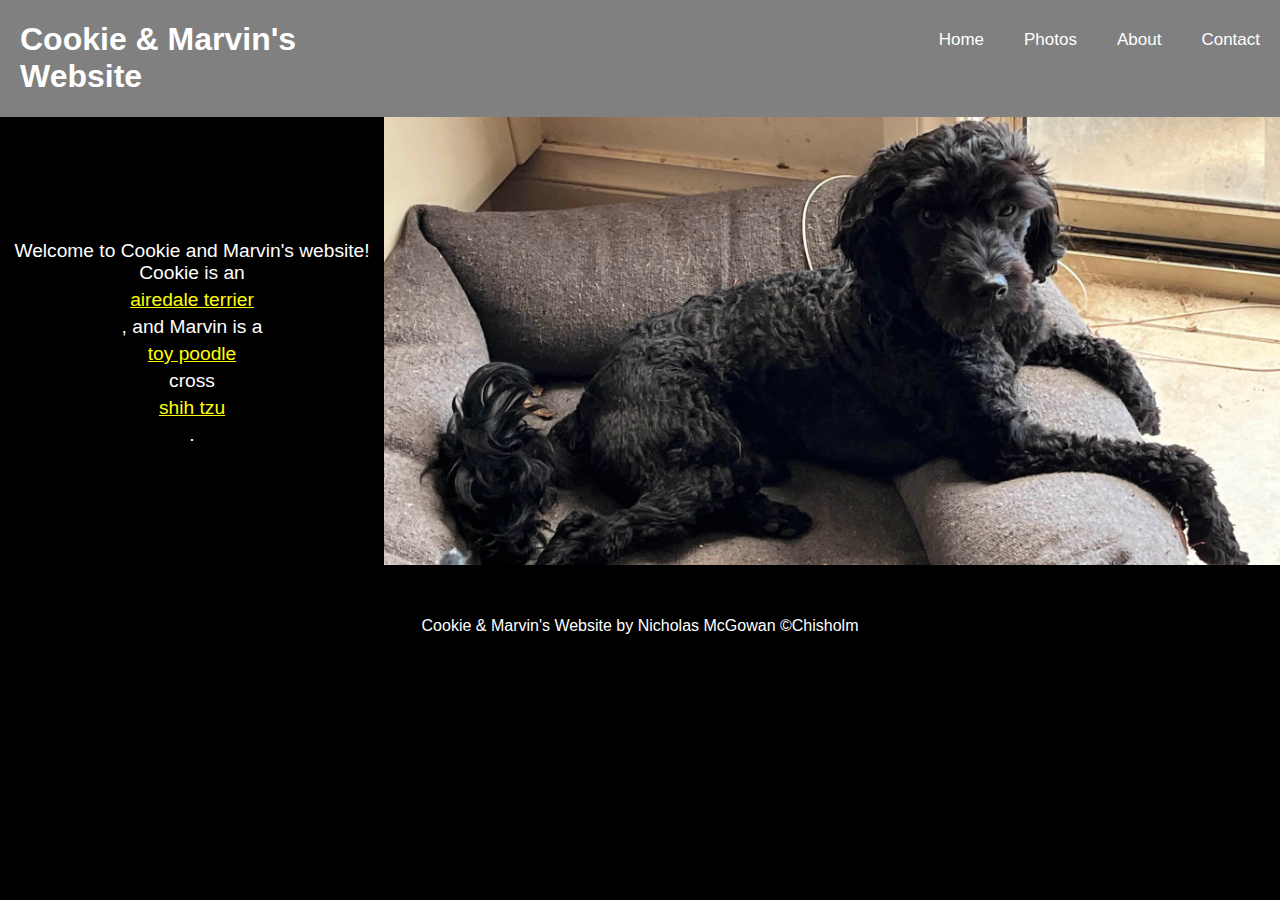
<file: index.html>
<!DOCTYPE html>
<html lang="en">
<head>
	<meta charset="UTF-8">
    <meta http-equiv="X-UA-Compatible" content="IE=edge">
	<meta name="viewport" content="width=device-width, initial-scale=1.0">
	<meta name="description" content="Personal website about pet dogs" >
	<title>Cookie & Marvin's Website | Home </title>
	<link rel="stylesheet" href="css/style.css">
	<link rel="stylesheet" href="css/index.css" >
</head>

<body>
	<header>
		<h1>Cookie & Marvin's Website</h1> 
        <label for="hamburger_checkbox">
            <img id="hamburger_image" src="images/hamburger-menu.svg" alt="Expand and collapse menu.">
        </label>
        <input id="hamburger_checkbox" type="checkbox">
		<nav>
			<a class="active_nav" href="index.html">Home</a>
			<a href="photos.html">Photos</a>
			<a href="about.html">About</a>
			<a href="contact.html">Contact</a>
		</nav>
	</header>
	<main>
		<aside>
			Welcome to Cookie and Marvin's website! Cookie is an <a href="https://en.wikipedia.org/wiki/Airedale_Terrier">airedale terrier</a>, and Marvin is a <a href="https://en.wikipedia.org/wiki/Poodle">toy poodle</a> cross <a href="https://en.wikipedia.org/wiki/Shih_Tzu">shih tzu</a>.
		</aside>
		<section>

                <img id="main_image"
                srcset="images/hero_image_480.jpg 480w,
                        images/hero_image_960.jpg 960w,
                        images/hero_image_1920.jpg 1920w,
						images/hero_image_3840.jpg 3840w"
                        sizes="(max-width: 480px) 480px,
                        (max-width: 960px) 960px,
                        (max-width: 1920px) 1920px,
						(max-width: 3840px) 3840px"
                        src="images/hero_image_3840.jpg"
                title="Marvin"
                alt="Marvin">
		</section>
	</main>

	<footer>
        <p>Cookie & Marvin's Website by Nicholas McGowan  &copy;Chisholm</p>      
	</footer>

</body>
</html>
</file>
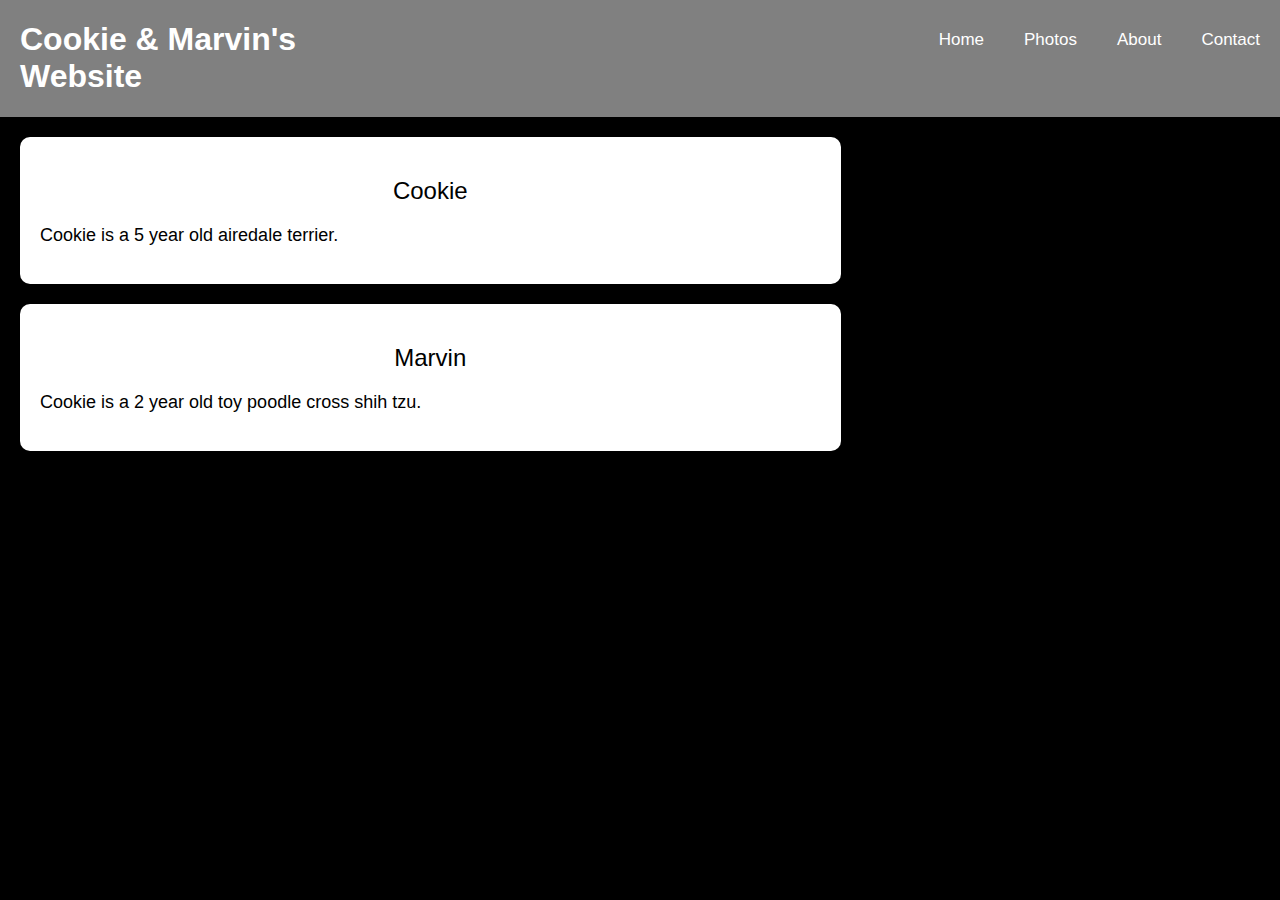
<file: about.html>
<!DOCTYPE html>
<html lang="en">
	<head>
		<meta charset="UTF-8" />
		<meta http-equiv="X-UA-Compatible" content="IE=edge" />
		<meta name="viewport" content="width=device-width, initial-scale=1.0" />
		<meta name="description" content="Knitting hobby site" />
		<title>Cookie & Marvin's Website | About</title>
		<link rel="stylesheet" href="css/style.css" />
		<link rel="stylesheet" href="css/about.css" />
	</head>

	<body>
		<header>
			<h1>Cookie & Marvin's Website</h1>
			<label for="hamburger_checkbox">
				<img id="hamburger_image" src="images/hamburger-menu.svg" alt="Expand and collapse menu." />
			</label>
			<input id="hamburger_checkbox" type="checkbox" />
			<nav>
				<a href="index.html">Home</a>
				<a href="photos.html">Photos</a>
				<a class="active_nav" href="about.html">About</a>
				<a href="contact.html">Contact</a>
			</nav>
		</header>
		<main>
			<div id="container1">
				<h2>Cookie</h2>
				<p>Cookie is a 5 year old airedale terrier.</p>
			</div>
			<div id="container2">
				<h2>Marvin</h2>
				<p>Cookie is a 2 year old toy poodle cross shih tzu.</p>
			</div>
		</main>
	</body>
</html>
</file>
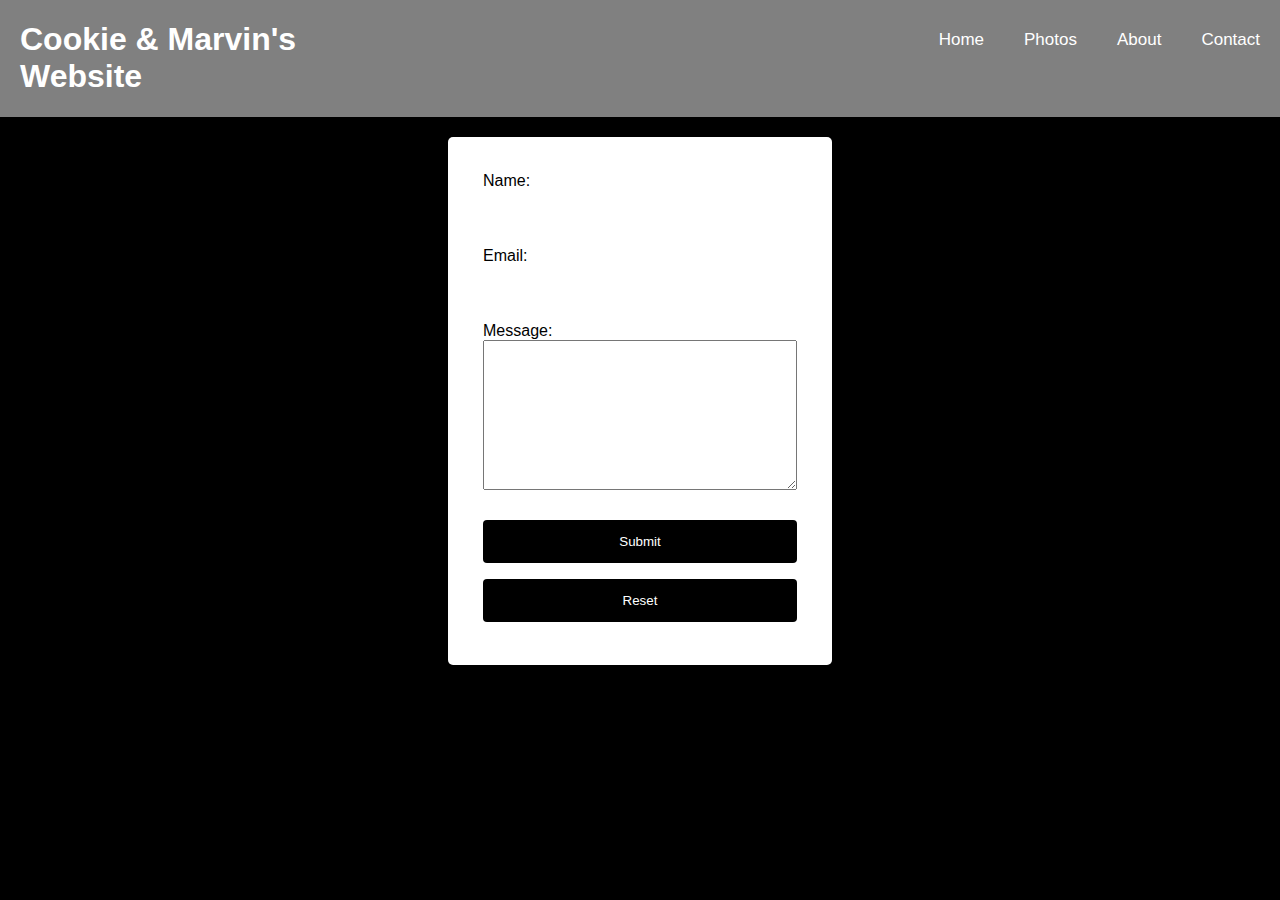
<file: contact.html>
<!DOCTYPE html>
<html lang="en">
	<head>
		<meta charset="UTF-8" />
		<meta http-equiv="X-UA-Compatible" content="IE=edge" />
		<meta name="viewport" content="width=device-width, initial-scale=1.0" />
		<meta name="description" content="Knitting hobby site" />
		<title>Cookie & Marvin's Website | Contact</title>
		<link rel="stylesheet" href="css/style.css" />
		<link rel="stylesheet" href="css/contact.css" />
	</head>

	<body>
		<header>
			<h1>Cookie & Marvin's Website</h1>
			<label for="hamburger_checkbox">
				<img id="hamburger_image" src="images/hamburger-menu.svg" alt="Expand and collapse menu." />
			</label>
			<input id="hamburger_checkbox" type="checkbox" />
			<nav>
				<a href="index.html">Home</a>
				<a href="photos.html">Photos</a>
				<a href="about.html">About</a>
				<a class="active_nav" href="contact.html">Contact</a>
			</nav>
		</header>
		<form id="contact_form">
			<label for="name">Name:</label><br />
			<input type="text" id="name" name="name" /><br />
			<label for="email">Email:</label><br />
			<input type="email" id="email" name="email" /><br />
			<label for="message">Message:</label><br />
			<textarea id="message" name="message"></textarea><br /><br />
			<button type="submit">Submit</button><br />
			<button type="reset">Reset</button>
		</form>
	</body>
</html>
</file>
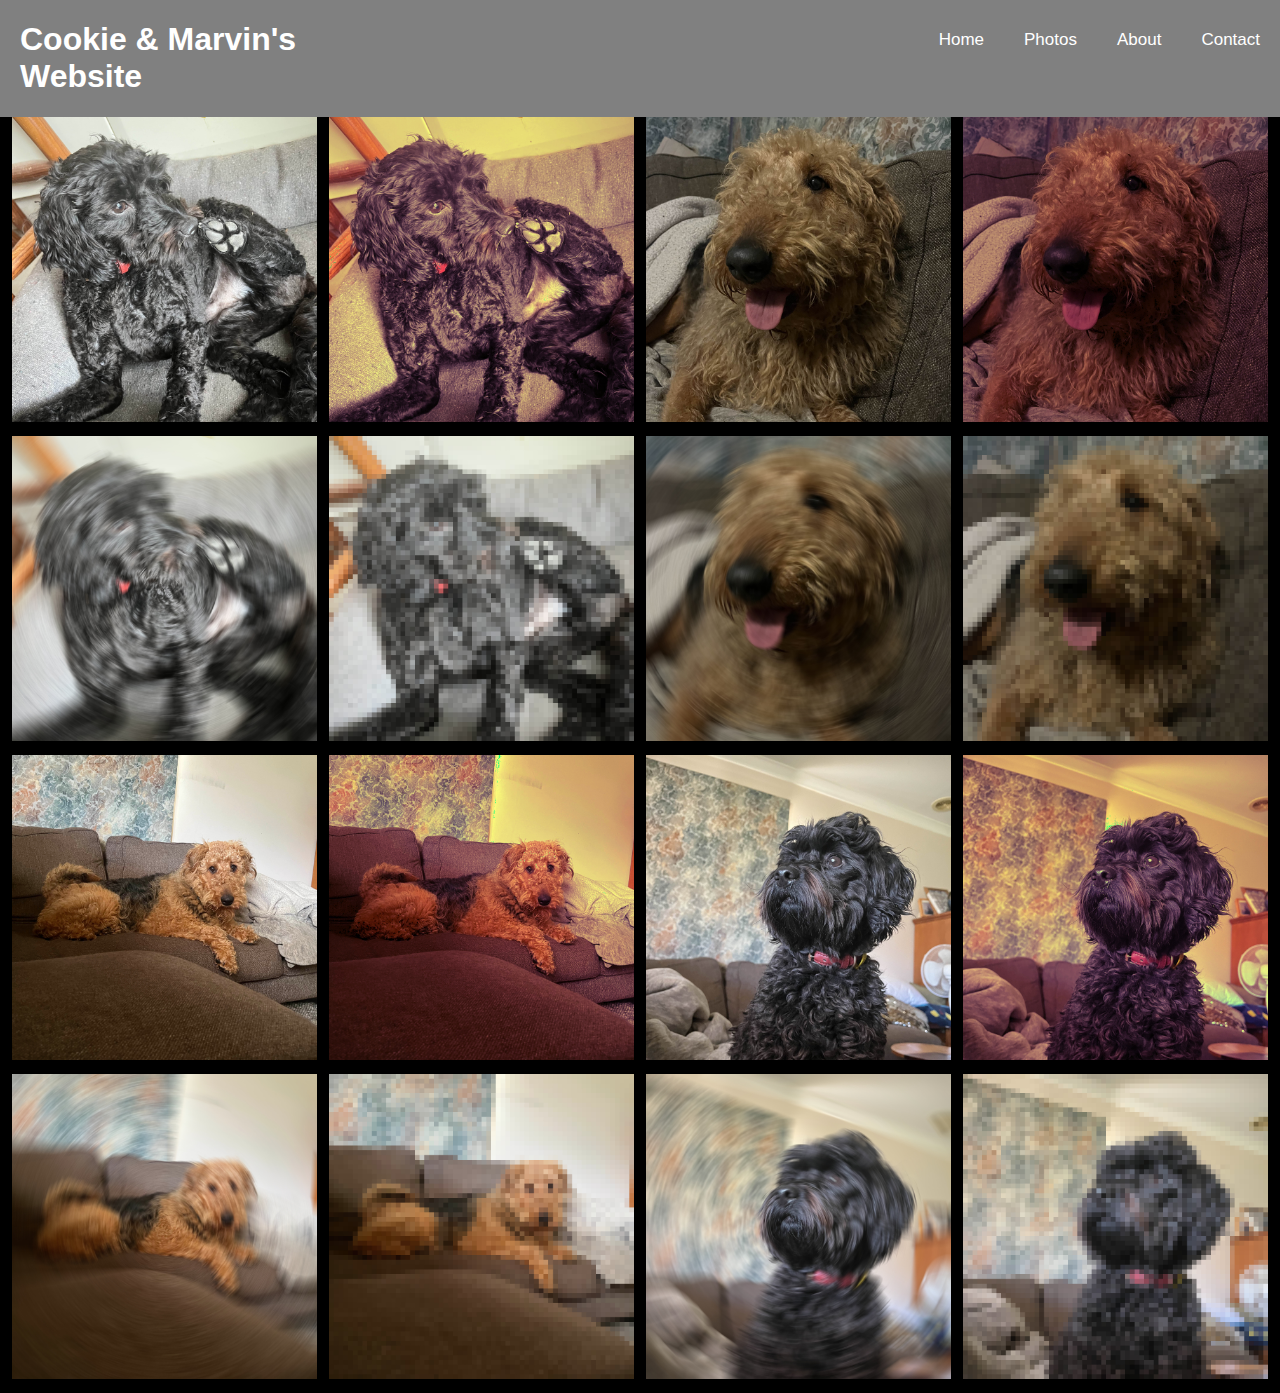
<file: photos.html>
<!DOCTYPE html>
<html lang="en">
<head>
	<meta charset="UTF-8">
    <meta http-equiv="X-UA-Compatible" content="IE=edge">
	<meta name="viewport" content="width=device-width, initial-scale=1.0">
	<meta name="description" content="Sixteen images of knitting" >
	<title>Cookie & Marvin's Website | Photos </title>
	<link rel="stylesheet" href="css/style.css">
	<link rel="stylesheet" href="css/photos.css" >
</head>

<body>

	<header>
		<h1>Cookie & Marvin's Website</h1> 
        <label for="hamburger_checkbox">
            <img id="hamburger_image" src="images/hamburger-menu.svg" alt="Expand and collapse menu.">
        </label>
        <input id="hamburger_checkbox" type="checkbox">
		<nav>
			<a href="index.html">Home</a>
			<a class="active_nav" href="photos.html">Photos</a>
			<a href="about.html">About</a>
			<a href="contact.html">Contact</a>
		</nav>
	</header>
    <!--Photo Grid -->
	<div id="row"> 

		<div class="column">
			<img src="images/grid_image_3.jpg" alt="Wool in shelves" title="Marvin" >
            <img src="images/grid_image_3_blur.jpg" alt="Wool in shelves" title="Marvin" >
			<img src="images/grid_image_2.jpg" alt="Wool in shelves" title="Cookie" >
            <img src="images/grid_image_2_blur.jpg" alt="Wool in shelves" title="Cookie" >
		</div>

		<div class="column">
			<img src="images/grid_image_3_hsb_to_hsl.jpg" alt="Wool in shelves" title="Marvin" >
            <img src="images/grid_image_3_mosaic.jpg" alt="Wool in shelves" title="Marvin" >
			<img src="images/grid_image_2_hsb_to_hsl.jpg"	alt="Baby with knitted beanie" title="Cookie" >
			<img src="images/grid_image_2_mosaic.jpg"	alt="Baby with knitted beanie" title="Cookie" >
		</div>
		
		<div class="column">
			<img src="images/grid_image_1.jpg" alt="Wool in shelves" title="Cookie" >
            <img src="images/grid_image_1_blur.jpg" alt="Wool in shelves" title="Cookie" >
            <img src="images/grid_image_4.jpg" alt="Wool in shelves" title="Marvin" >
            <img src="images/grid_image_4_blur.jpg" alt="Wool in shelves" title="Marvin" >
		</div>
		
		<div class="column">
			<img src="images/grid_image_1_hsb_to_hsl.jpg" alt="Wool in shelves" title="Cookie" >
            <img src="images/grid_image_1_mosaic.jpg" alt="Wool in shelves" title="Cookie" >
			<img src="images/grid_image_4_hsb_to_hsl.jpg"	alt="Baby with knitted beanie" title="Marvin" >
			<img src="images/grid_image_4_mosaic.jpg"	alt="Baby with knitted beanie" title="Marvin" >
			
		</div>

	</div>

</body>
</html>
</file>
<file: css/style.css>
/* This is in Harley's General CSS*/
* {
	box-sizing: border-box;
}

body {
	background: black;
	font-family: Arial, Helvetica, sans-serif;
	margin: 0;
}
/* -------------------------------------------------------------- */
/* Mobile First View: in Harley's header.css */

/* Style the header which contains the navigation links */
header {
    background-color: gray;
    overflow: hidden;
  }
  
  /* Hide the checkbox which we use for the hamburger menu functionality */
  #hamburger_checkbox {
    display: none;
  }
  
  /* Style the image we use as a label for the hamburger menu checkbox */
  #hamburger_image {
    background-color: white;
    display: block;
    margin-bottom: 20px;
    margin-left: auto;
    margin-right: auto;
    padding: 10px;
    width: 10%;
  }
  
  
  /* Show or hide the navigation links depending on whether the hamburger menu checkbox is checked or not */
  input[id="hamburger_checkbox"]:not(:checked) + nav {
    display: none;
  }
  
  /* Style the heading */
  h1 {
    color: white;
    float: left;
    padding: 0 20px;
    width: 100%;
  }
  
  
  /* Style the links inside the navigation bar */
  nav a {
    color: white;							
    float: left;
    font-size: 17px;
    padding: 30px 20px;
    text-align: center;
    text-decoration: none;
    width: 100%;
  }
  
  
  /* Change the color of links on hover using mouse */
  nav a:hover {
    background-color: white;
    color: black;
  }
  
  /* Change the color of links on focus using tab key */
  nav a:focus {
    background-color: white;
    color: black;
    outline: none;
  }
  
  /* Change the color of the active/current link */
  .active_nav {
    background-color: gray;
    color: white;
  }

  
footer {
	background: black;
  color: white;
	padding: 32px;
	text-align: center;
	width: 100%;
}
  
   /* For desktop: */
  @media only screen and (min-width: 768px) {
  
        /* Hide the hamburger menu image we use as a label for the hamburger menu checkbox */
        #hamburger_image {
          display: none;
        }
  
        /* Show the navigation links... even if the hamburger menu checkbox is not selected (menu open) */
        input[id="hamburger_checkbox"]:not(:checked) + nav {
          display:block
        }
  
        /* Style the Knitters heading */
        h1 {
          text-align: left;
          width: 390px;
        }
  
        /* Style the navigation bar */
        nav {
          float: right;
        }
  
        /* Style the links inside the navigation bar */
        nav a {
          width: auto;
        }
  }
</file>
<file: css/index.css>
/* Mobile First View: */

h2 {
	display: none;
}

aside {
	background: black;
	color: white;
	font-size: 120%;
	padding: 5px 0;
	text-align: center;
	width: 100%;
}

/* Style the links in the aside section */
aside a {
	color: yellow;
	display: block;
	padding: 5px 0;
	width: 100%;
}

/* Change the color of aside links on hover using mouse */
aside a:hover {
	background-color: black;
	color: white;
}


/* Change the color of aside links on focus using tab key */
aside a:focus {
  background-color: black;
  color: white;
  outline: none;
}


article {
	background-color: white;
	color: black;
	font-size: 120%;
	padding: 0 10px;
}

article a {
	color: black;
	padding: 5px;
	text-decoration: none;
}

/* Change the color of article links on hover using mouse */
article a:hover {
  background-color: white;
  color: black;
}


/* Change the color of article links on focus using tab key */
article a:focus {
  background-color: white;
  color: green;
  outline: none;
}

#main_image {
	width: 100%;
}


/* For desktop: */
@media only screen and (min-width: 768px) {

	main {
		display: flex;
	}

	aside {
		align-items: center;
		display: flex;
		flex-direction: column;
		float: left;
		justify-content: center;
		width: 30%;
	}

	section {
		display: inline;
		float: right;
		width: 70%;
	}

}
</file>
<file: css/about.css>
h2 {
  font-size: 24px;
  font-weight: normal;
  text-align: center;
}

p {
  font-size: 18px;
}

main > div {
  background-color: white;
  border-radius: 10px;
  font-size: 30px;
  padding: 20px;
  text-align: left;
}

/* colour the text of links black */
main > div > a {
  color: black;
  font-size: 18px;
}

/* Change the colour of links on hover using mouse */
main > div > a:hover {
  background-color: black;
  color: white;
}

/* Change the color of links on focus using tab button */
main > div > a:focus {
  background-color: black;
  color: white;
  outline: none;
}


#container2 {
  grid-area: area2;
}

#container3 {
  grid-area: area3;
}

main {
  background-color: black;
  display: grid;
  grid-template-areas:
  '.'
  'area2'
  'area2'
    'area3'
    'area3'
    'area3';
  
  grid-gap: 20px;
  padding: 20px;
}

/* Large devices (laptops/desktops, 992px and up) */
@media only screen and (min-width: 992px) {

  main {
    grid-template-areas:
    '.     area3 '
    'area2 area3 '
    'area2 area3 ';
  }

}
</file>
<file: css/contact.css>
form {
  border-radius: 5px;
  background-color: white;
  margin: 20px auto; 
  padding: 35px;
  width: 90%;
}

form textarea {
  width: 100%;
  height: 150px;
}

input {
  width: 100%;
  padding: 12px 20px;
  margin: 8px 0;
  display: inline-block;
  border: 1px solid white;
  border-radius: 4px;
  box-sizing: border-box;
}

button {
  width: 100%;
  background-color: black;
  color: white;
  padding: 14px 20px;
  margin: 8px 0;
  border: none;
  border-radius: 4px;
  cursor: pointer;
}

button:hover, button:focus {
  filter: brightness(125%);
}


/* Small devices (portrait tablets and large phones, 600px and up) */
@media only screen and (min-width: 600px) {
    form {
    width: 70%;
  }
}

/* Medium devices (landscape tablets, 768px and up) */
@media only screen and (min-width: 768px) {
  form {
    width: 50%;
  }
}

/* Large devices (laptops/desktops, 992px and up) */
@media only screen and (min-width: 992px) {
  form {
    width: 40%;
  }
}

/* Extra large devices (large laptops and desktops, 1200px and up) */
@media only screen and (min-width: 1200px) {
    form {
    width: 30%;
  }
}
</file>
<file: css/photos.css>
/* Mobile First View */
/* Photo Grid */
#row {
	display: flex;
	flex-wrap: wrap;
	padding: 0 12px;
	vertical-align: middle;
}

.column {
	margin-top: 0;
	max-width: 100%;
	vertical-align: middle;
}

.column img {
	padding-bottom: 10px;
	width: 100%;
}


/* For desktops */
@media only screen and (min-width: 768px) {
	.column {
		max-width: 50%;
		padding: 0 6px;
	}

	#row {
	padding: 0 6px;
	}
}



/* Extra large devices (large laptops and desktops, 1200px and up) */
@media only screen and (min-width: 1200px) {
	.column {
		max-width: 25%;
	}
}
</file>
